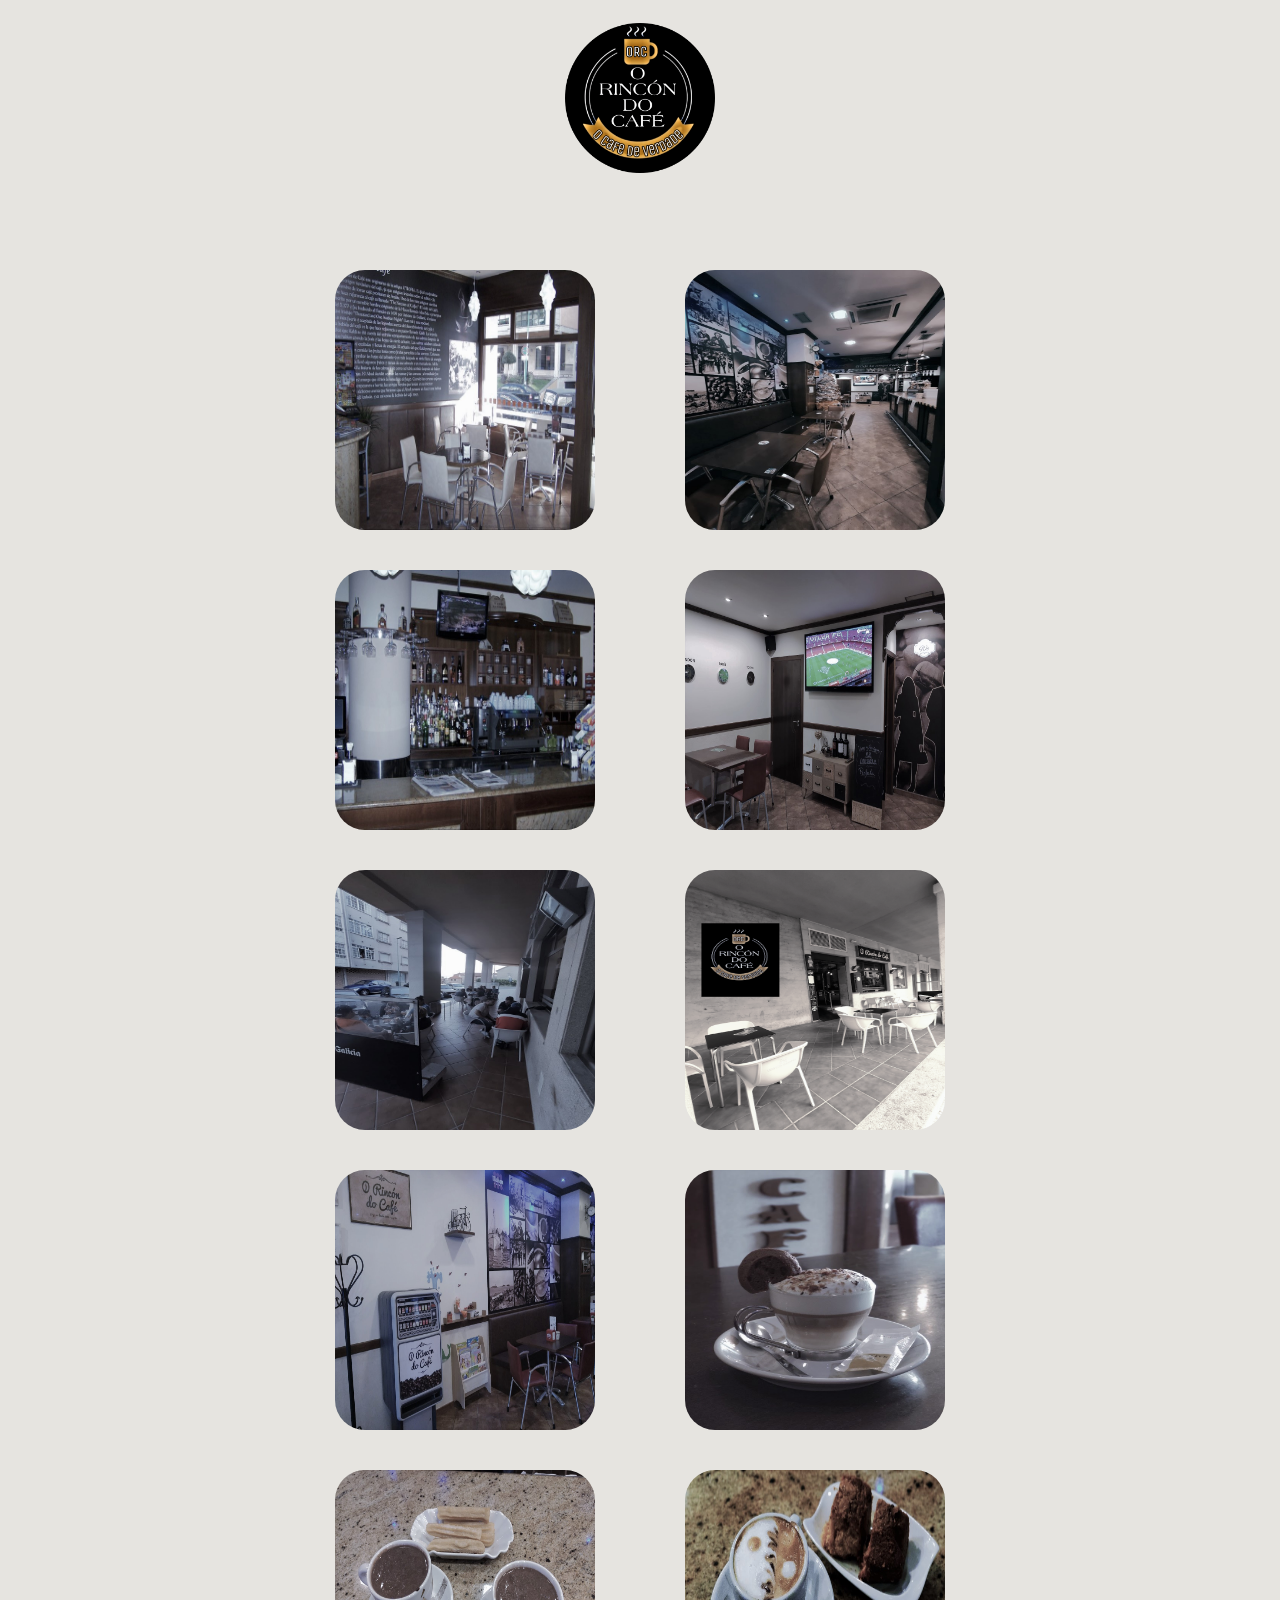
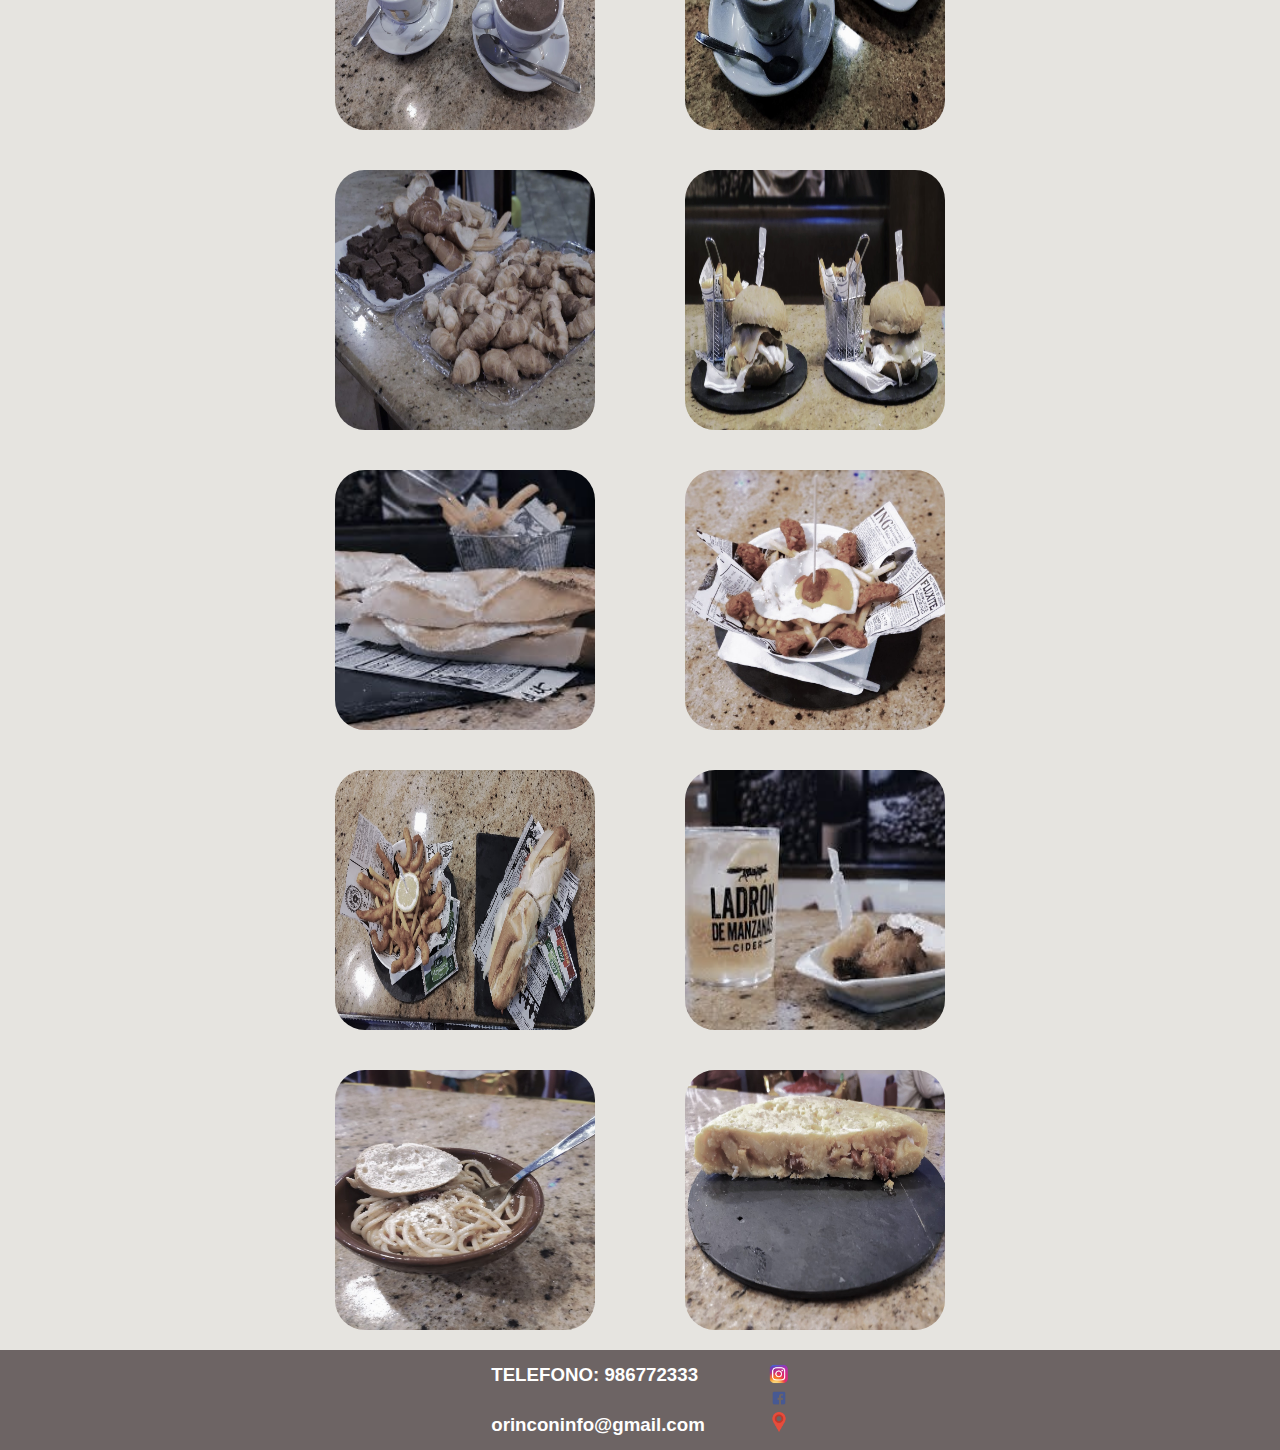
<file: galeria.html>
<!DOCTYPE html>
<html lang="es">
<head>
    <meta charset="UTF-8">
    <meta name="viewport" content="width=device-width, initial-scale=1.0">
    <title>O RINCON DO CAFE</title>
    <link rel="stylesheet" href="style/gallery.css">
    <link rel="shortcut icon" href="/img/circle-cropped (2) (2).png">
</head>
<body>
    <header>
        <picture class="picture">
            <a href="index.html"><img src="/img/circle-cropped (2) (2).png" alt="logo"></a>
        </picture>
    </header>
    
    <main class="container ">

        <img src="/img/galeria/cafeteria 2.jpg" alt="cafeteria">
        <img src="/img/galeria/cafeteria.jpg" alt="cafeteria">
        <img src="/img/galeria/cafeteria3.jpg" alt="cafeteria">
        <img src="/img/galeria/television futbol.jpg" alt="cafeteria">
        <img src="/img/galeria/terraza.jpg" alt="terraza">
        <img src="/img/galeria/terraza.png" alt="terraza">
        <img src="/img/galeria/zona infantil.jpg" alt="zona infantil">
        <img src="/img/galeria/capuccino.jpg" alt="capuccino">
        <img src="/img/galeria/chocolate con churros.jpg" alt="chocolate">
        <img src="/img/galeria/desayuno.jpg" alt="desayuno">
        <img src="/img/galeria/desayunos.jpg" alt="desayuno">
        <img src="/img/galeria/hamburguesa.jpg" alt="hamburguesa">
        <img src="/img/galeria/images (2).jpg" alt="image">
        <img src="/img/galeria/chorizo.jpg" alt="patatas con chorizo">
        <img src="/img/galeria/calamar.jpg" alt="patats con calamares">
        <img src="/img/galeria/images (1).jpg" alt="images">
        <img src="/img/galeria/pincho espagueti.jpg" alt="espaguetis">
        <img src="/img/galeria/tortilla de patatas.jpg" alt="tortilla española">
        
    </main>
    <footer id="footer">
        <div class="footer-contacto">
            <h3>TELEFONO: 986772333</h3>
            <h3>orinconinfo@gmail.com</h3>
        </div>
        <div class="footer-rrss">
            <ul>
                <li><a href="https://www.instagram.com/o_rincon_do_cafe/?hl=es"><img src="/img/instagram.png" alt="" width="20px"></a></li>
                <li><a href="https://m.facebook.com/O-RINCON-DO-CAFE-134790376611847/?ref=bookmarks&mt_nav=0"><img src="/img/facebook.png" alt="" width="20px"></a></li>
                <li><a href="https://www.google.com/maps/place/O+Rinc%C3%B3n+do+Caf%C3%A9/@42.4321714,-8.7079498,15z/data=!4m2!3m1!1s0x0:0x4b959049a78b57f2?sa=X&ved=2ahUKEwjvwInsncfuAhV16uAKHcuCCEwQ_BIwC3oECBMQBQ"><img src="/img/mapss.png" alt="" width="20px"></a></li>
            </ul>
        </div>
    </footer>


</body>
</file>
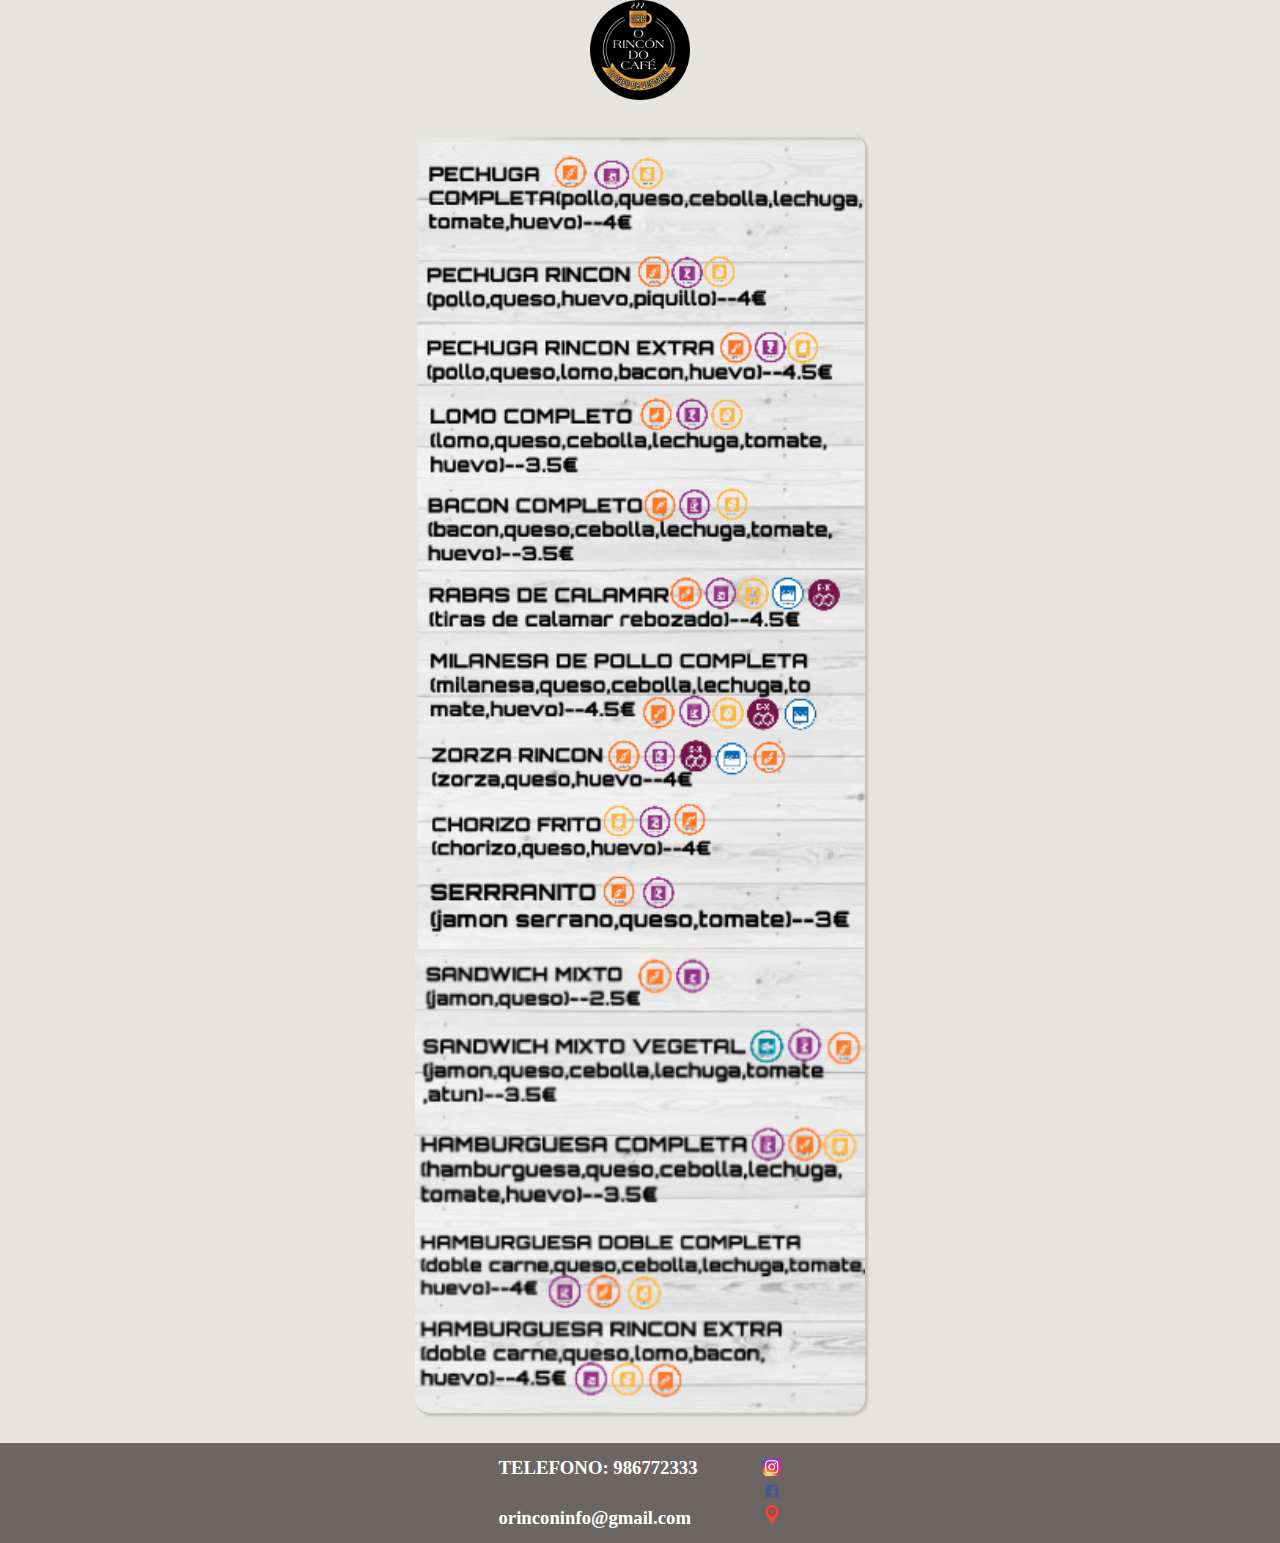
<file: menu1.html>
<!DOCTYPE html>
<html lang="es">
<head>
    <meta charset="UTF-8">
    <meta name="viewport" content="width=device-width, initial-scale=1.0">
    <title>O RINCON DO CAFE</title>
    <link rel="stylesheet" href="/style/menu.css">
    <link rel="shortcut icon" href="/img/circle-cropped (2) (2).png">
</head>
<body>
    <header>
        <div>
            <a href="index.html">
                <img src="/img/circle-cropped (2) (2).png" alt="logo">
            </a>
        </div>
    </header>
    <main>
        <div class="carta">
        <img src="/img/bocadillo movil1.png" alt="carta">
    </div>
    <div class="carta2">
        <img src="/img/boca.png" alt="carta">
    </div>
    </main>
    <footer id="footer">
        <div class="footer-contacto">
            <h3>TELEFONO: 986772333</h3>
            <h3>orinconinfo@gmail.com</h3>
        </div>
        <div class="footer-rrss">
            <ul>
                <li><a href="https://www.instagram.com/o_rincon_do_cafe/?hl=es"><img src="/img/instagram.png" alt="" width="20px"></a></li>
                <li><a href="https://m.facebook.com/O-RINCON-DO-CAFE-134790376611847/?ref=bookmarks&mt_nav=0"><img src="/img/facebook.png" alt="" width="20px"></a></li>
                <li><a href="https://www.google.com/maps/place/O+Rinc%C3%B3n+do+Caf%C3%A9/@42.4321714,-8.7079498,15z/data=!4m2!3m1!1s0x0:0x4b959049a78b57f2?sa=X&ved=2ahUKEwjvwInsncfuAhV16uAKHcuCCEwQ_BIwC3oECBMQBQ"><img src="/img/mapss.png" alt="" width="20px"></a></li>
            </ul>
        </div>
    </footer>
    
</body>
</html>
</file>
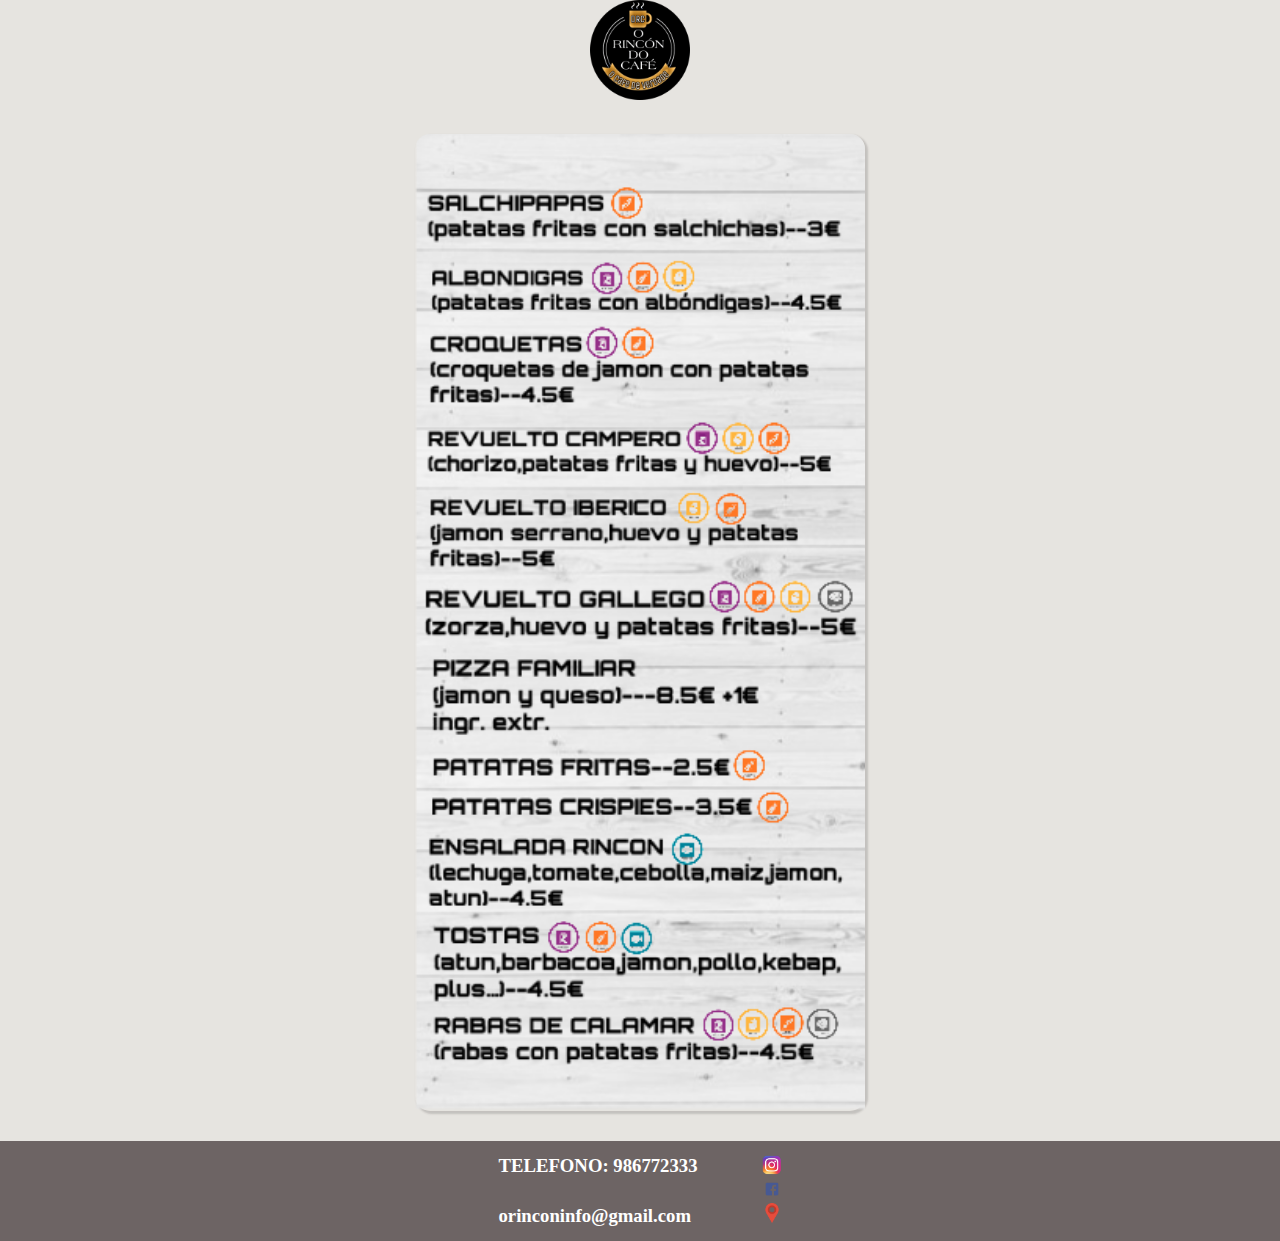
<file: menu2.html>
<!DOCTYPE html>
<html lang="es">
<head>
    <meta charset="UTF-8">
    <meta name="viewport" content="width=device-width, initial-scale=1.0">
    <title>O RINCON DO CAFE</title>
    <link rel="stylesheet" href="/style/menu2.css">
    <link rel="shortcut icon" href="/img/circle-cropped (2) (2).png">
</head>
<body>
    <header>
        <div>
            <a href="index.html">
                <img src="/img/circle-cropped (2) (2).png" alt="logo">
            </a>
        </div>
    </header>
    <main>
        <div class="carta">
        <img src="/img/tapas movil.png" alt="carta">
    </div>
    </main>
    <footer id="footer">
        <div class="footer-contacto">
            <h3>TELEFONO: 986772333</h3>
            <h3>orinconinfo@gmail.com</h3>
        </div>
        <div class="footer-rrss">
            <ul>
                <li><a href="https://www.instagram.com/o_rincon_do_cafe/?hl=es"><img src="/img/instagram.png" alt="" width="20px"></a></li>
                <li><a href="https://m.facebook.com/O-RINCON-DO-CAFE-134790376611847/?ref=bookmarks&mt_nav=0"><img src="/img/facebook.png" alt="" width="20px"></a></li>
                <li><a href="https://www.google.com/maps/place/O+Rinc%C3%B3n+do+Caf%C3%A9/@42.4321714,-8.7079498,15z/data=!4m2!3m1!1s0x0:0x4b959049a78b57f2?sa=X&ved=2ahUKEwjvwInsncfuAhV16uAKHcuCCEwQ_BIwC3oECBMQBQ"><img src="/img/mapss.png" alt="" width="20px"></a></li>
            </ul>
        </div>
    </footer>
    
</body>
</file>
<file: style/gallery.css>
*{
    box-sizing: border-box;
    margin: 0;
    padding: 0;
}
html{
    font-size: 62,5%;
    font-family:sans-serif;
    

}
body{
    display: flex;
    flex-wrap: wrap;
   
    background:rgb(230, 228, 224);
    
}
header{
    width: 100%;
    height: 200px;
    display: flex;
    flex-wrap: wrap;
    align-items: center;
    justify-content: center;
}
.picture{
    display: flex;
    align-items: center;
    justify-content: center;
    width: 80%;
    
}
.picture img{
    width: 150px;
}
.container{
    display: flex;
    flex-wrap: wrap;
    justify-content: center;
    align-items: center;
    width: 90%;
    max-width: 700px;
    margin: auto;
    margin-top: 50px;
   
}
.container img{
    padding: 20px;
    margin: auto;
    width: 300px;
    height: 300px;
    border-radius: 50px;
}
footer{
    
    display:flex;
    flex-wrap: wrap;
    background-color: rgb(109, 100, 100);
    width: 100%;
    height: 100px;
    color: white;
    justify-content: center;
    align-items: center;
    margin: auto;
}
.footer-contacto{
    margin-right: 5%;
   
   

}

.footer-rrss ul{
    list-style-type:none;
}
.footer-contacto h3{
   line-height: 50px;
}
</file>
<file: style/menu.css>
*{
    box-sizing: border-box;
    margin: 0;
    padding: 0;
}*
html{
    
    font-size: 62,5%;  }
    body{
        background:rgb(230, 228, 224) ;
    }

    header{
        width: 100%;
    height: auto;
    }
    header div{
        display: flex;
        justify-content: center;
        width: 100%;
        margin-bottom: 30px;
    }
    header img{
        width: 100px;
        
    }
    main{
        margin: auto;
        border-radius: 15px;
        width: 90%;
        max-width: 450px;
        height: auto;
        margin-bottom: 30px;
        box-shadow: 2px 2px 2px 1px rgba(58, 57, 57, 0.2);
      
    }
    .carta{
        display: flex;
        justify-content: center;
        width: 100%;
        
    }
        .carta img{
        width: 100%;
        max-width: 450px;
     border-top-right-radius: 15px;
         border-top-left-radius: 15px;
        
        }
    
        .carta2{
            display: flex;
            justify-content: center;
            width: 100%;  }
        .carta2 img{
            max-width: 450px;
            width: 100%;
            top: 0;
            border-bottom-right-radius: 15px;
            border-bottom-left-radius: 15px;
        }    
    
        footer{
    
            display:flex;
            flex-wrap: wrap;
            background-color: rgb(109, 100, 100);
            width: 100%;
            height: 1
            00px;
            color: white;
            justify-content: center;
            align-items: center;
            margin: auto;
        }
        .footer-contacto{
            margin-right: 5%;
           
           
        
        }
        
        .footer-rrss ul{
            list-style-type:none;
        }
        .footer-contacto h3{
           line-height: 50px;
        }
</file>
<file: style/menu2.css>
*{
    box-sizing: border-box;
    margin: 0;
    padding: 0;
}*
html{
    
    font-size: 62,5%;  }
    body{
        background:rgb(230, 228, 224) ;
    }

    header{
        width: 100%;
    height: auto;
    }
    header div{
        display: flex;
        justify-content: center;
        width: 100%;
        margin-bottom: 30px;
    }
    header img{
        width: 100px;
        
    }
    main{
        margin: auto;
        border-radius: 15px;
        max-width: 450px;
        width: 90%;
        height: auto;
        margin-bottom: 30px;
        box-shadow: 2px 2px 2px 1px rgba(58, 57, 57, 0.2);
      
    }
    .carta{
        display: flex;
        justify-content: center;
        width: 100%;
        
    }
        .carta img{
        width: 100%;
        max-width: 450px;
     border-top-right-radius: 15px;
         border-top-left-radius: 15px;
        
        }
    
        
    
        footer{
    
            display:flex;
            flex-wrap: wrap;
            background-color: rgb(109, 100, 100);
            width: 100%;
            height: 1
            00px;
            color: white;
            justify-content: center;
            align-items: center;
            margin: auto;
        }
        .footer-contacto{
            margin-right: 5%;
           
           
        
        }
        
        .footer-rrss ul{
            list-style-type:none;
        }
        .footer-contacto h3{
           line-height: 50px;
        }
</file>
